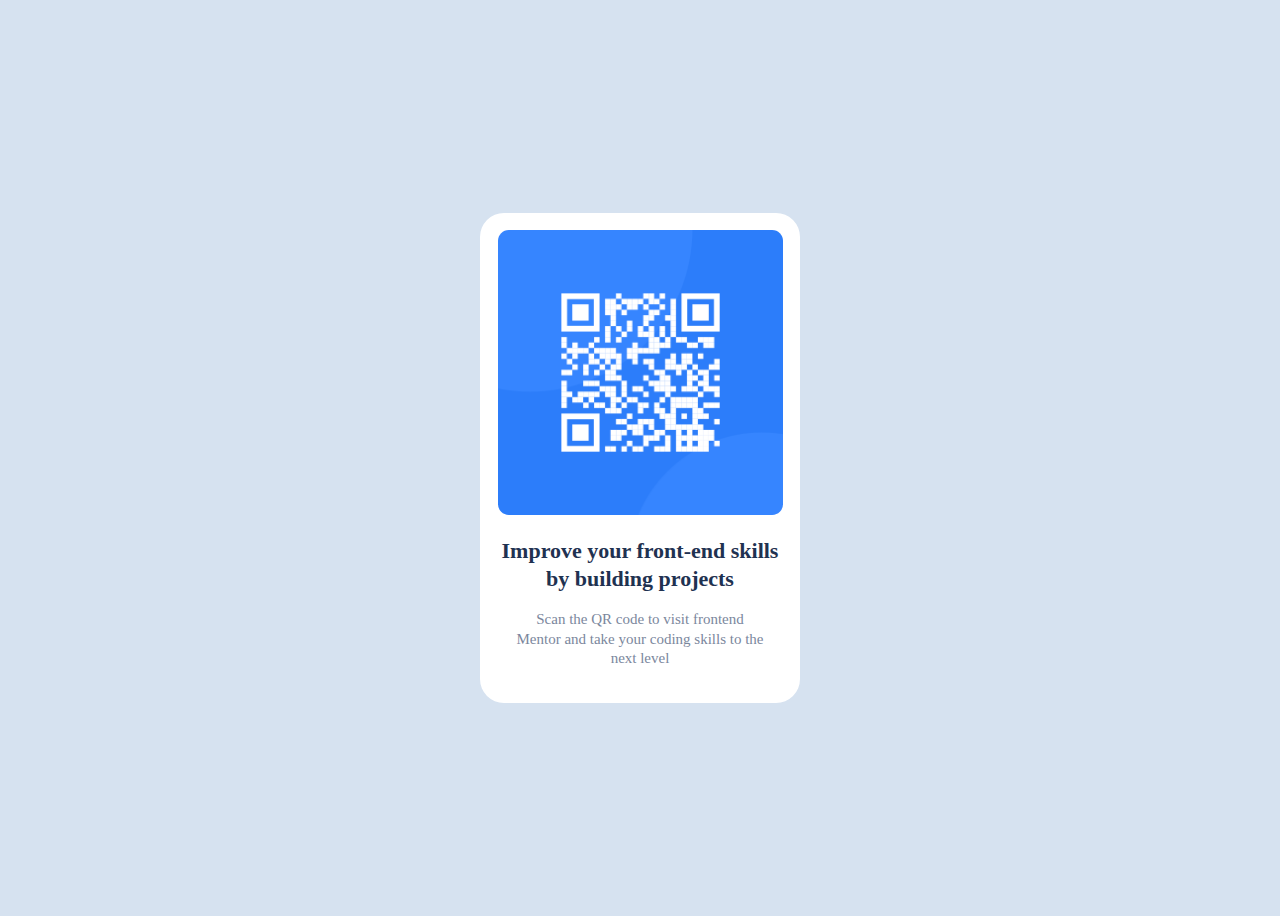
<file: qr-code-component-main/QRcode.html>
<!DOCTYPE html>
<html lang="en">
<head>
<meta charset="UTF-8">
<meta name="viewport" content="width=device-width, initial-scale=1.0"> <!-- displays site properly based on user's device -->

<link rel="icon" type="image/png" sizes="32x32" href="./images/favicon-32x32.png">
<link rel="stylesheet" href="QRcode.css">
<title>Frontend Mentor | QR code component</title>
</head>
<body>
  <main>
    <img src="./images/image-qr-code.png" alt="QR code pics" width='285' height='285'>
    <h1>Improve your front-end skills by building projects </h1>
    <p>Scan the QR code to visit frontend Mentor and take your coding skills to the next level</p>
  </main>
</body>
</html>
</file>
<file: qr-code-component-main/QRcode.css>
/*............................................*/
/* VARAIBLES                                  */
/*............................................*/

:root{
    --color-white: hsl(0, 0%, 100%);
    --color-light-gray: hsl(212, 45%, 89%);
    --color-grayish-blue: hsl(220, 15%, 55%);
    --color-dark-blue: hsl(218, 44%, 22%);
}

/*............................................*/
/* FONTS                                  */
/*............................................*/

@font-face {
    font-family: Outfit;
    font-style: normal;
    font-weight: 400;
    font-display: swap;
    src: url(https://fonts.google.com/specimen/Outfit);
}

@font-face {
    font-family: Outfit;
    font-style: normal;
    font-weight: 700;
    font-display: swap;
    src: url(https://fonts.google.com/specimen/Outfit);
}


/*............................................*/
/* BASE STYLES                                  */
/*............................................*/

*,
*::before,
*::after {
    box-sizing: border-box;
}

body
{
    margin: none;
    -webkit-text-size-adjust: none;
    text-size-adjust:none;
    background-color: var(--color-light-gray);
    font-family: Outfit;
    font-size: 15px;
    min-height: 100vh;
    display: grid;
    place-items: center;
}

img
{
    max-width: 100%;
    height: auto;
}

/*............................................*/
/* QR CARD                                 */
/*............................................*/

main
{
    background-color: var(--color-white);
    max-width: 320px;
    padding: 1.075rem;
    border-radius: 1.5rem;
    box-shadow: 0.16rem 1.6rem hsla(0, 0, 0, 0.05);
    text-align: center;
    margin: 1.075em;
}

img
{
    border-radius: 0.675rem;
}

h1
{
    font-size: 1.375rem;
    line-height: 1.275;
    margin-top: 1.1rem;
    color: var(--color-dark-blue);
}

p
{
    line-height: 1.3;
    color: var(--color-grayish-blue);
    margin: 1.075rem;
}
</file>
